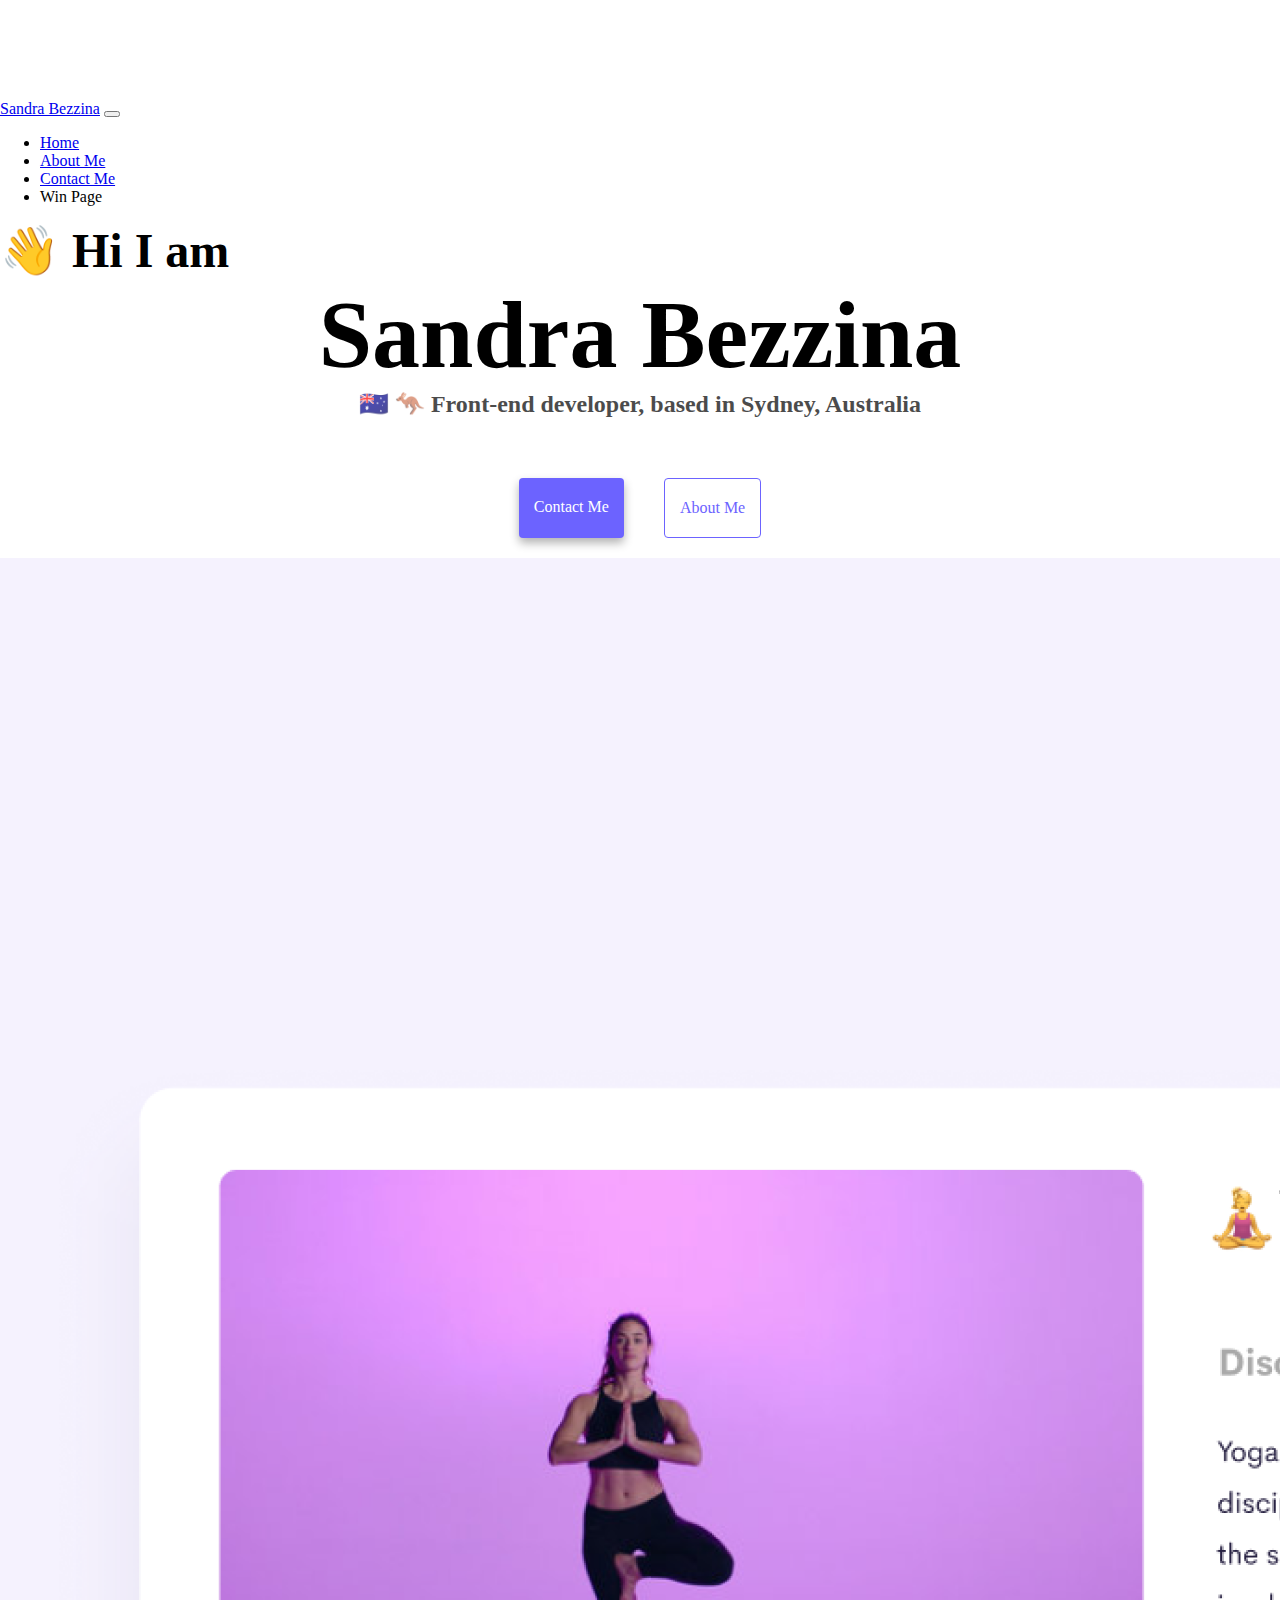
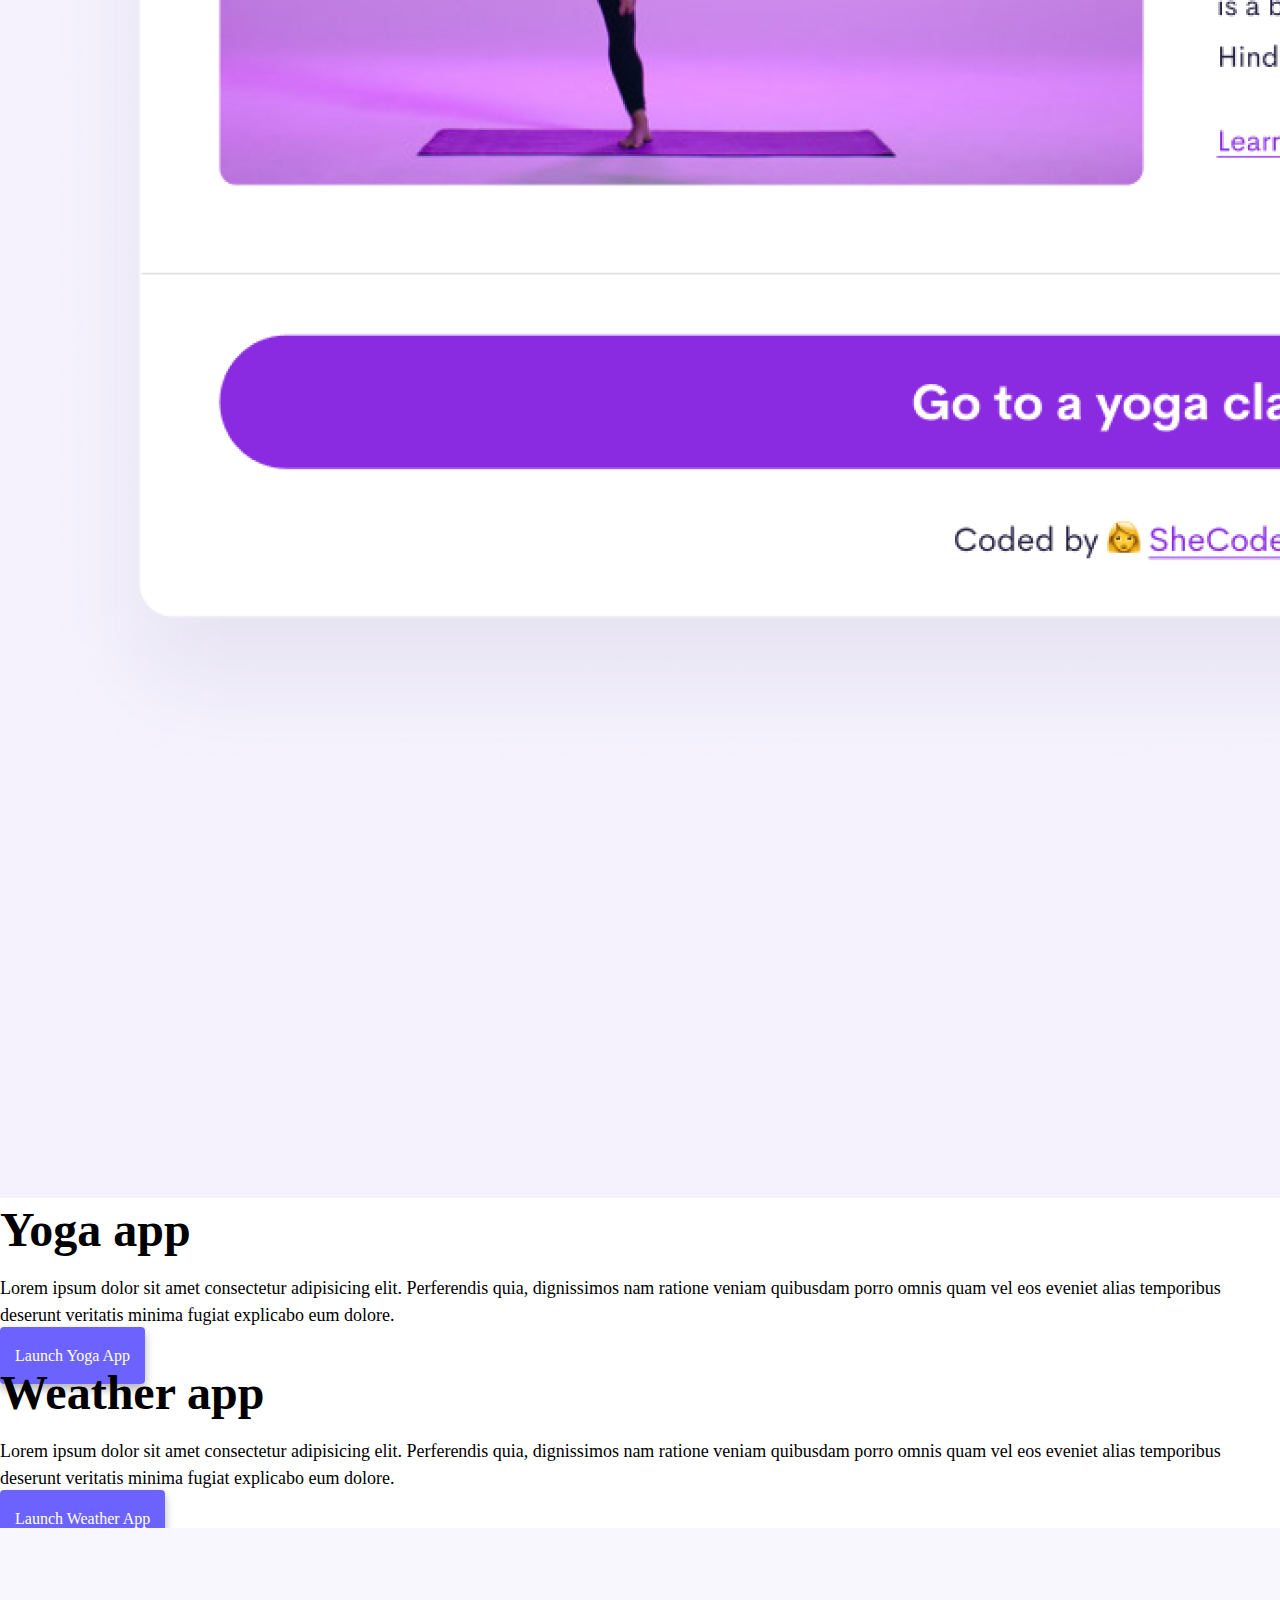
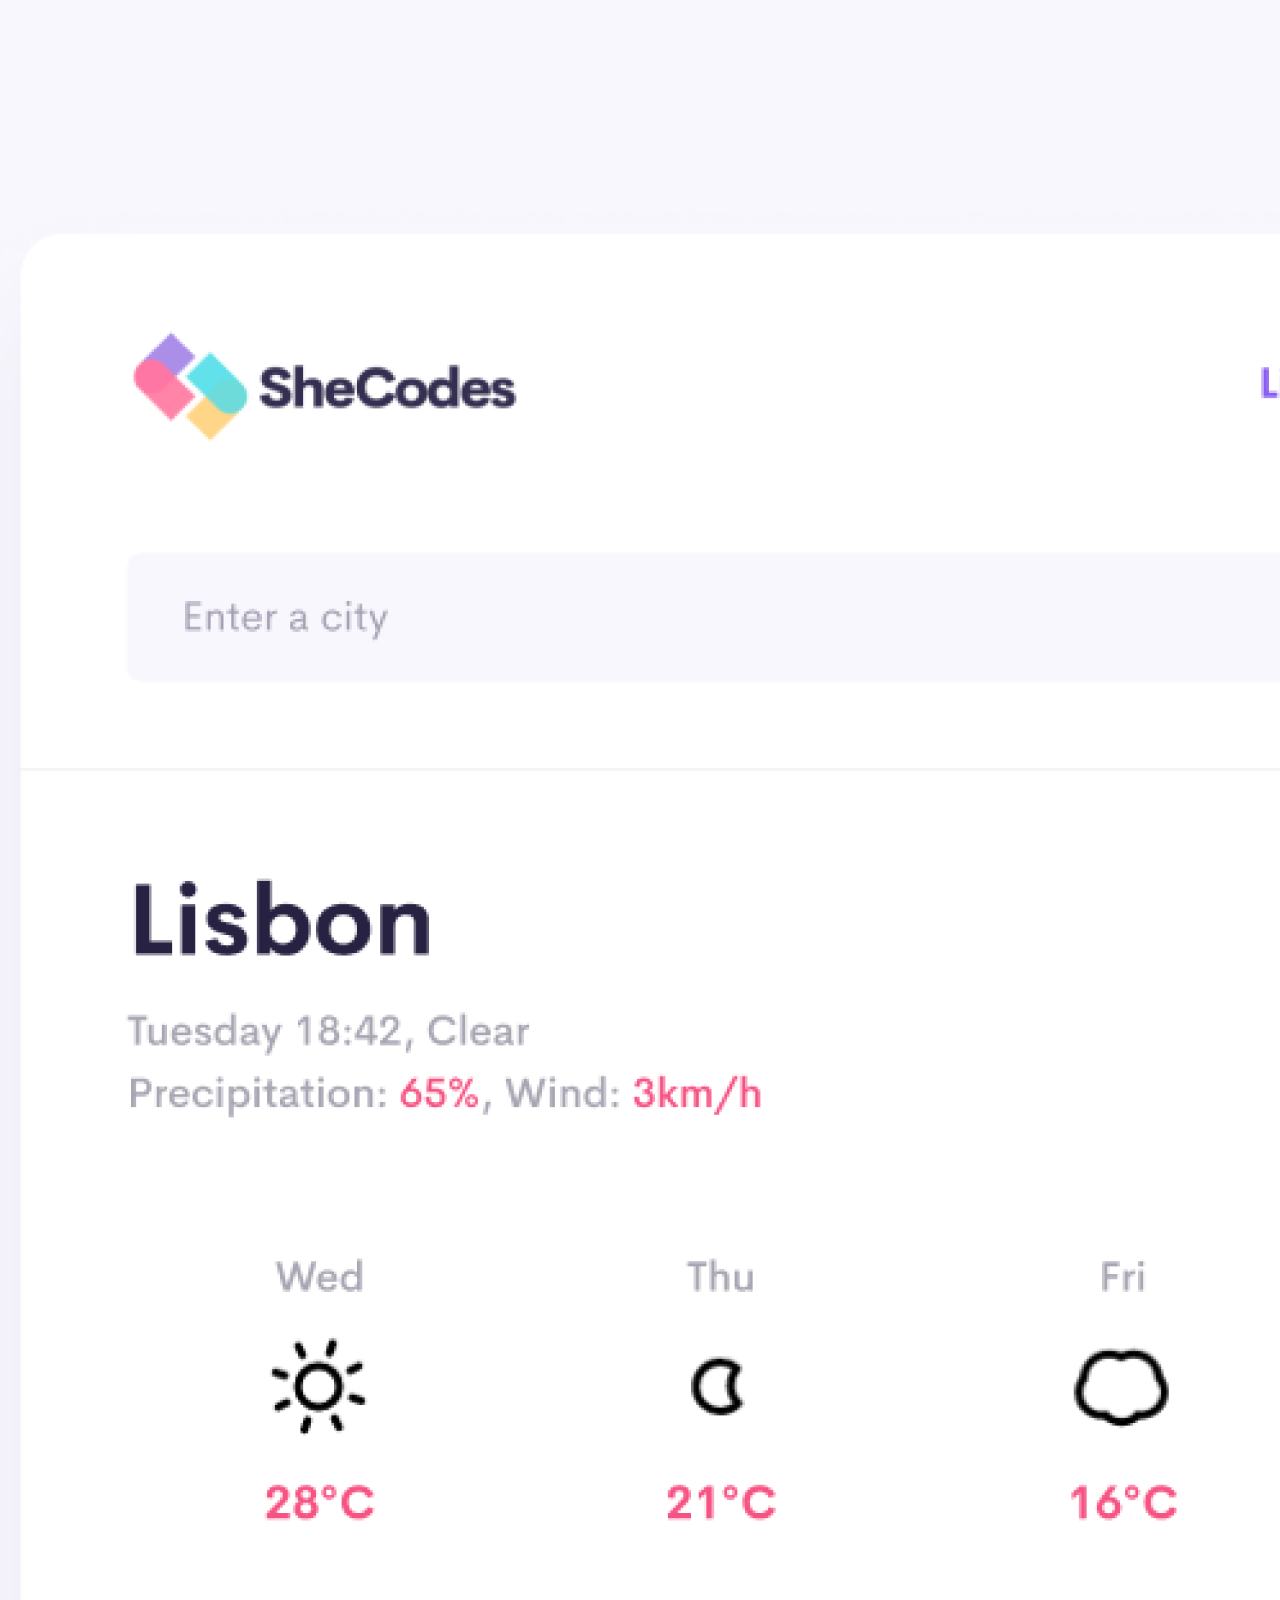
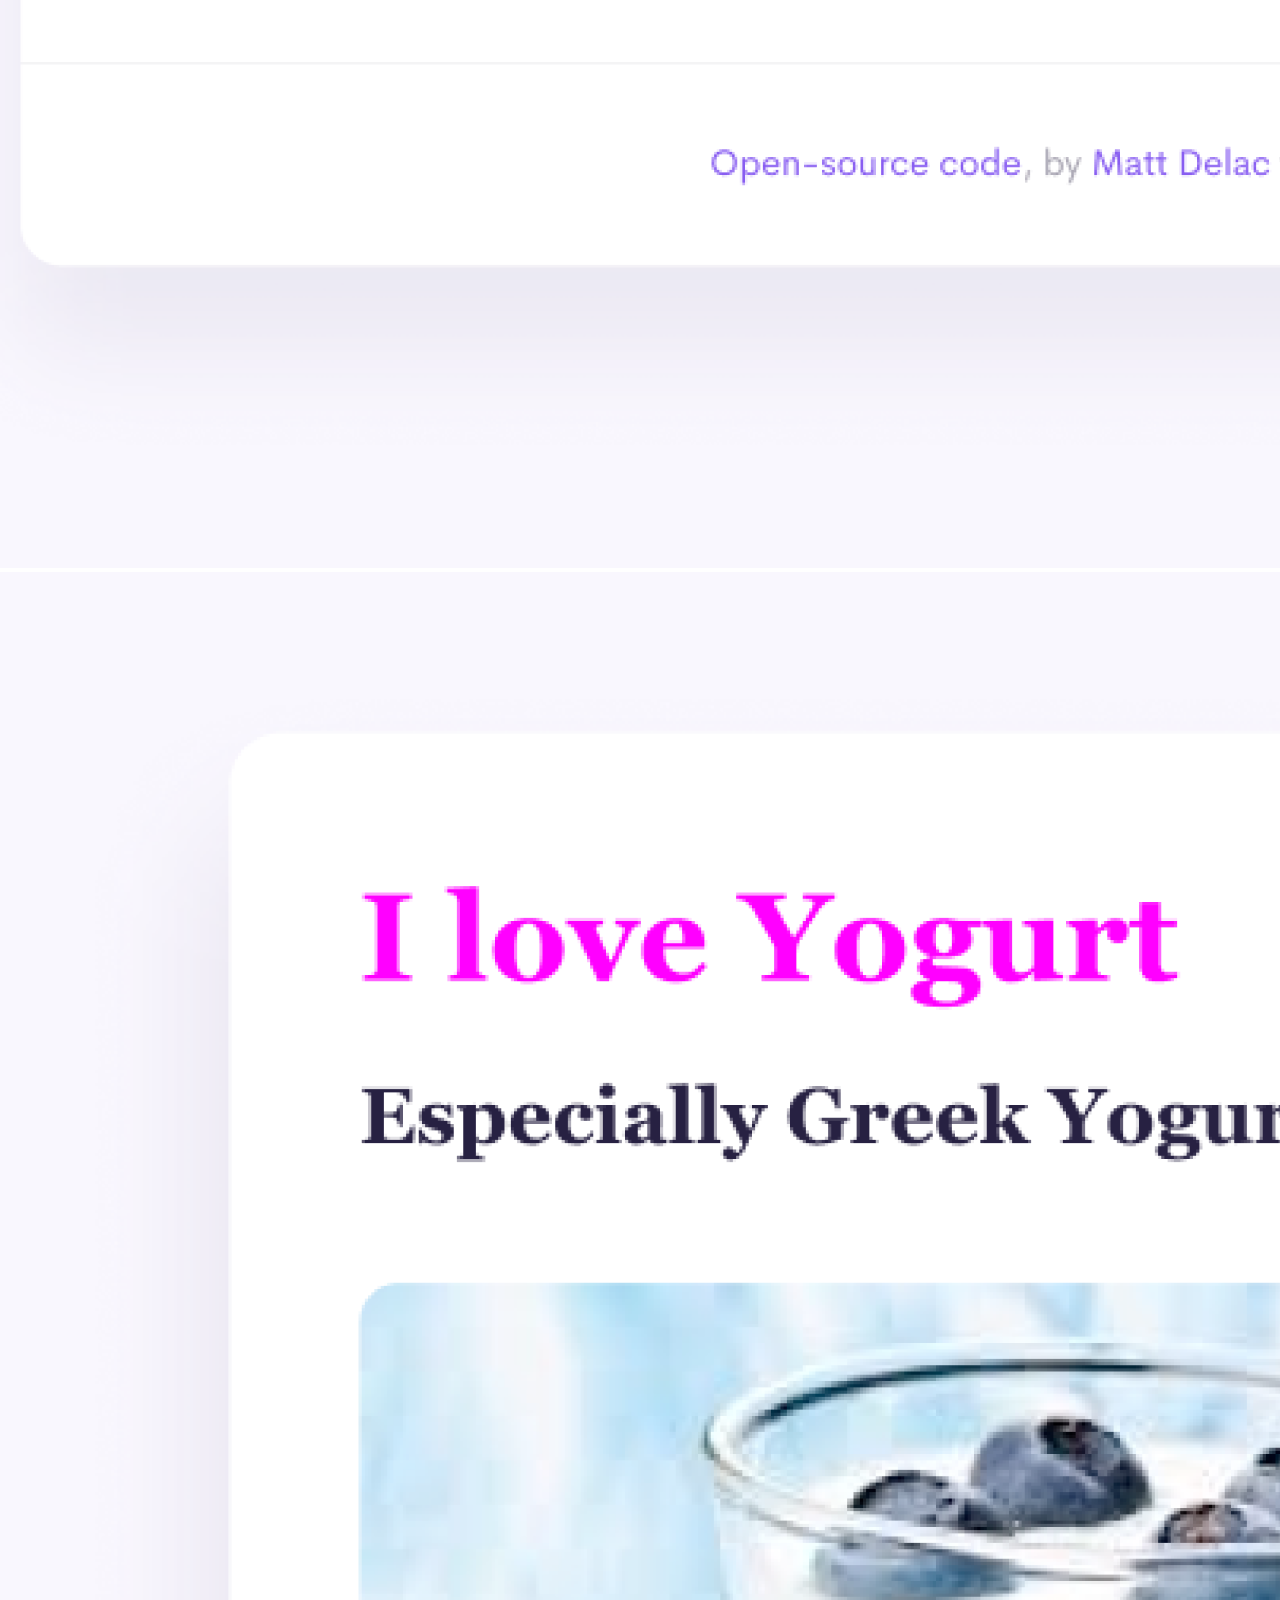
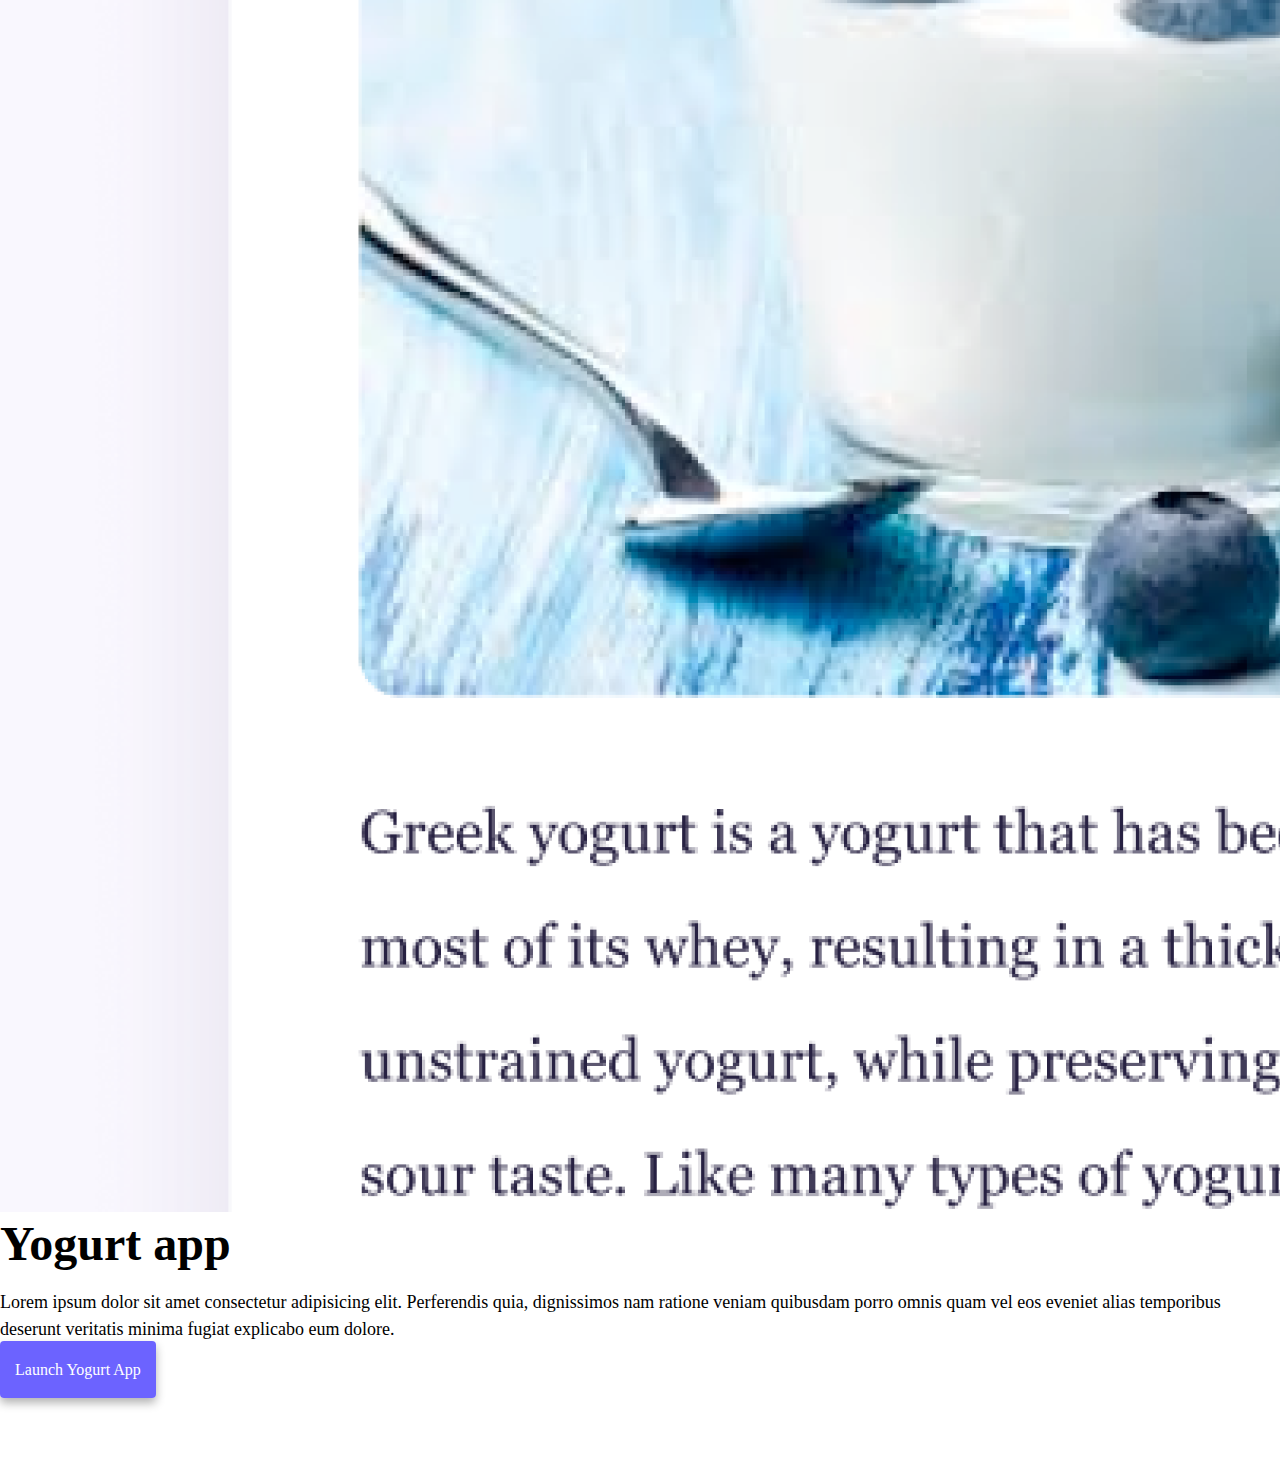
<file: index.html>
<!DOCTYPE html>
<html lang="en">
  <head>
    <meta charset="UTF-8" />
    <meta
      name="description"
      content="Week 3 Advanced Tools Homework Responsive with SheCodes, About Me created by sanjra_sandra"
    />
    <meta http-equiv="X-UA-Compatible" content="IE=edge" />
    <meta name="viewport" content="width=device-width, initial-scale=1.0" />
    <title>Sandra Bezzina Responsive Tools with SheCodes | sanjra_sandra</title>
    <link
      href="https://cdn.jsdelivr.net/npm/bootstrap@5.0.0-beta2/dist/css/bootstrap.min.css"
      rel="stylesheet"
      integrity="sha384-BmbxuPwQa2lc/FVzBcNJ7UAyJxM6wuqIj61tLrc4wSX0szH/Ev+nYRRuWlolflfl"
      crossorigin="anonymous"
    />
    <script
      src="https://cdn.jsdelivr.net/npm/bootstrap@5.0.0-beta2/dist/js/bootstrap.bundle.min.js"
      integrity="sha384-b5kHyXgcpbZJO/tY9Ul7kGkf1S0CWuKcCD38l8YkeH8z8QjE0GmW1gYU5S9FOnJ0"
      crossorigin="anonymous"
    ></script>
    <link href="src/style.css" rel="stylesheet" />
  </head>
  <body>
    <nav class="navbar navbar-expand-lg navbar-light bg-light fixed-top">
      <div class="container">
        <a class="navbar-brand" href="/" title="Homepage">Sandra Bezzina</a>
        <button
          class="navbar-toggler"
          type="button"
          data-bs-toggle="collapse"
          data-bs-target="#navbarNav"
          aria-controls="navbarNav"
          aria-expanded="false"
          aria-label="Toggle navigation"
        >
          <span class="navbar-toggler-icon"></span>
        </button>
        <div class="collapse navbar-collapse" id="navbarNav">
          <ul class="navbar-nav">
            <li class="nav-item">
              <a
                class="nav-link active"
                aria-current="page"
                href="/"
                title="Homepage"
                >Home</a
              >
            </li>
            <li class="nav-item">
              <a
                class="nav-link"
                href="/about.html"
                title="About Sandra Bezzina"
                >About Me</a
              >
            </li>
            <li class="nav-item">
              <a
                class="nav-link"
                href="/about.html#contact"
                title="Contact Sandra Bezzina"
                >Contact Me</a
              >
            </li>
            <li class="nav-item">
              <a class="nav-link disabled">Win Page</a>
            </li>
          </ul>
        </div>
      </div>
    </nav>

    <h2 class="text-center">👋 Hi I am</h2>
    <h1>Sandra Bezzina</h1>
    <h3 class="text-center">
      🇦🇺 🦘 Front-end developer, based in Sydney, Australia
    </h3>
    <div class="navigation-links mb-5">
      <a
        href="/about.html#contact"
        class="primary-link"
        title="Contact Page Sandra Bezzina"
        >Contact me</a
      >
      <a
        href="/about.html"
        class="secondary-link"
        title="About Page Sandra Bezzina"
        >About me</a
      >
    </div>

    <div class="container">
      <div class="row">
        <div class="col-md-6">
          <img
            src="/images/yoga.png"
            class="small-photo img-fluid rounded"
            alt="yoga app preview"
          />
        </div>
        <div class="col-md-6">
          <h2 class="mb-3">Yoga app</h2>
          <p>
            Lorem ipsum dolor sit amet consectetur adipisicing elit. Perferendis
            quia, dignissimos nam ratione veniam quibusdam porro omnis quam vel
            eos eveniet alias temporibus deserunt veritatis minima fugiat
            explicabo eum dolore.
          </p>
          <div class="mt-5">
            <a href="#" class="primary-link project-link" title="Yoga App"
              >Launch Yoga App</a
            >
          </div>
        </div>
      </div>
      <div class="row mt-5">
        <div class="col-md-6">
          <h2 class="mb-3">Weather app</h2>
          <p>
            Lorem ipsum dolor sit amet consectetur adipisicing elit. Perferendis
            quia, dignissimos nam ratione veniam quibusdam porro omnis quam vel
            eos eveniet alias temporibus deserunt veritatis minima fugiat
            explicabo eum dolore.
          </p>
          <div class="mb-5 mt-5">
            <a href="#" class="primary-link project-link" title="Weather App"
              >Launch Weather App</a
            >
          </div>
        </div>
        <div class="col-sm-6">
          <img
            src="/images/weather.png"
            class="small-photo img-fluid rounded"
            alt="weather app preview"
          />
        </div>
      </div>
      <div class="row mt-5">
        <div class="col-sm-6">
          <img
            src="/images/yogurt.png"
            class="small-photo img-fluid rounded"
            alt="yogurt app preview"
          />
        </div>
        <div class="col-sm-6">
          <h2 class="mb-3">Yogurt app</h2>
          <p>
            Lorem ipsum dolor sit amet consectetur adipisicing elit. Perferendis
            quia, dignissimos nam ratione veniam quibusdam porro omnis quam vel
            eos eveniet alias temporibus deserunt veritatis minima fugiat
            explicabo eum dolore.
          </p>
          <div class="mt-5">
            <a href="#" class="primary-link project-link" title="Yogurt App"
              >Launch Yogurt App</a
            >
          </div>
        </div>
      </div>
    </div>
  </body>
</html>
</file>
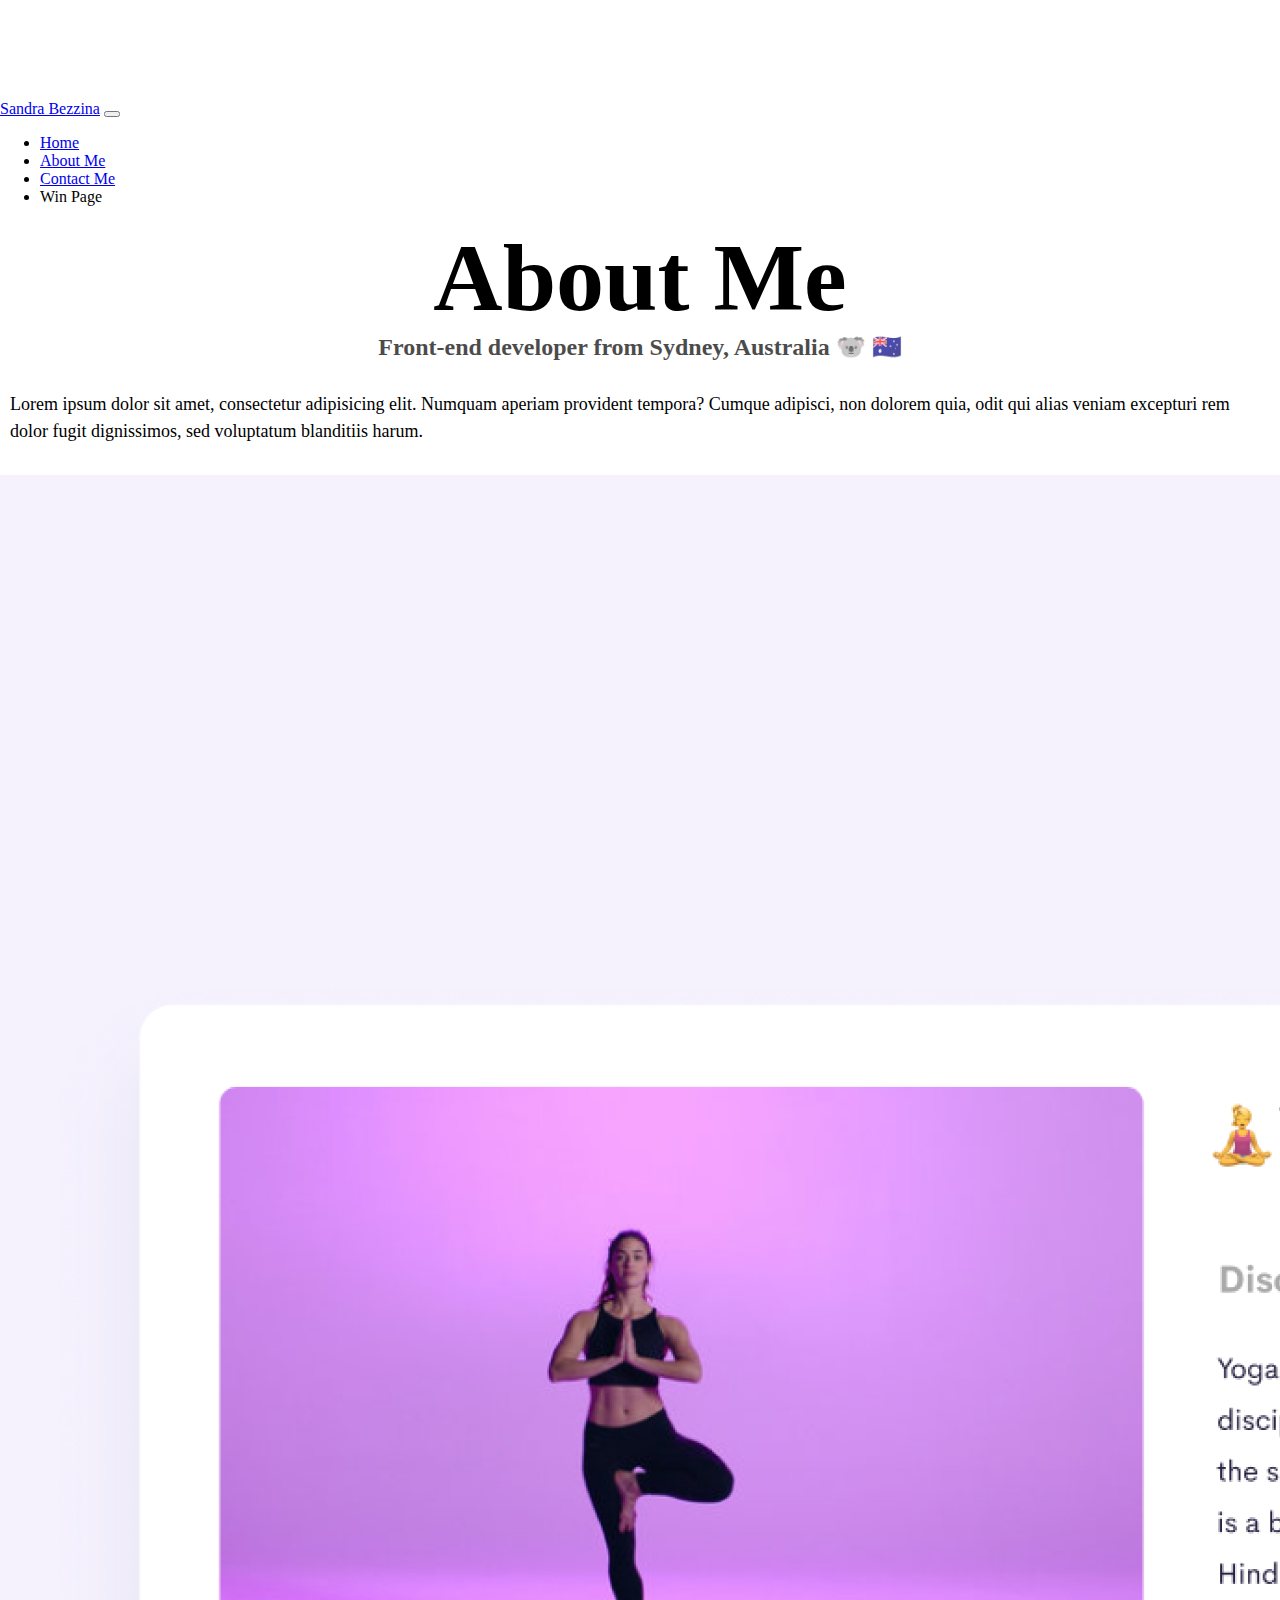
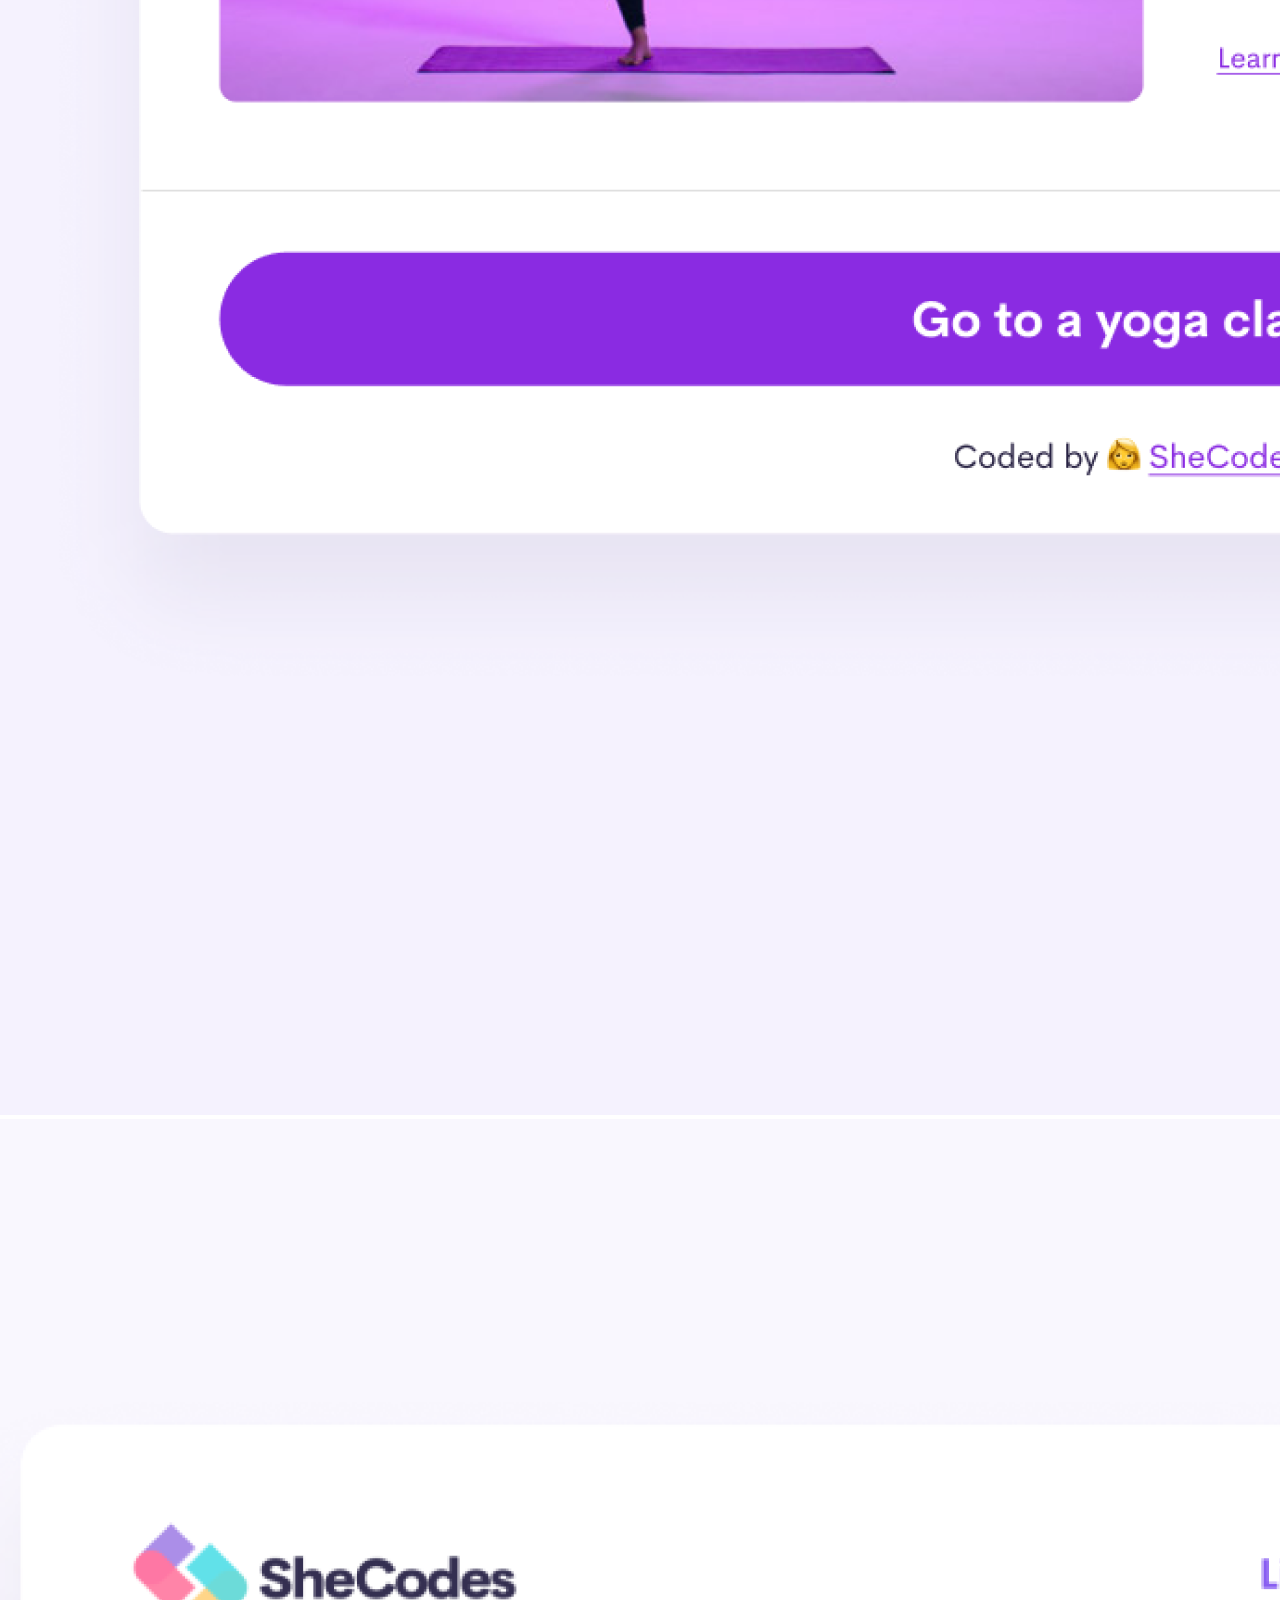
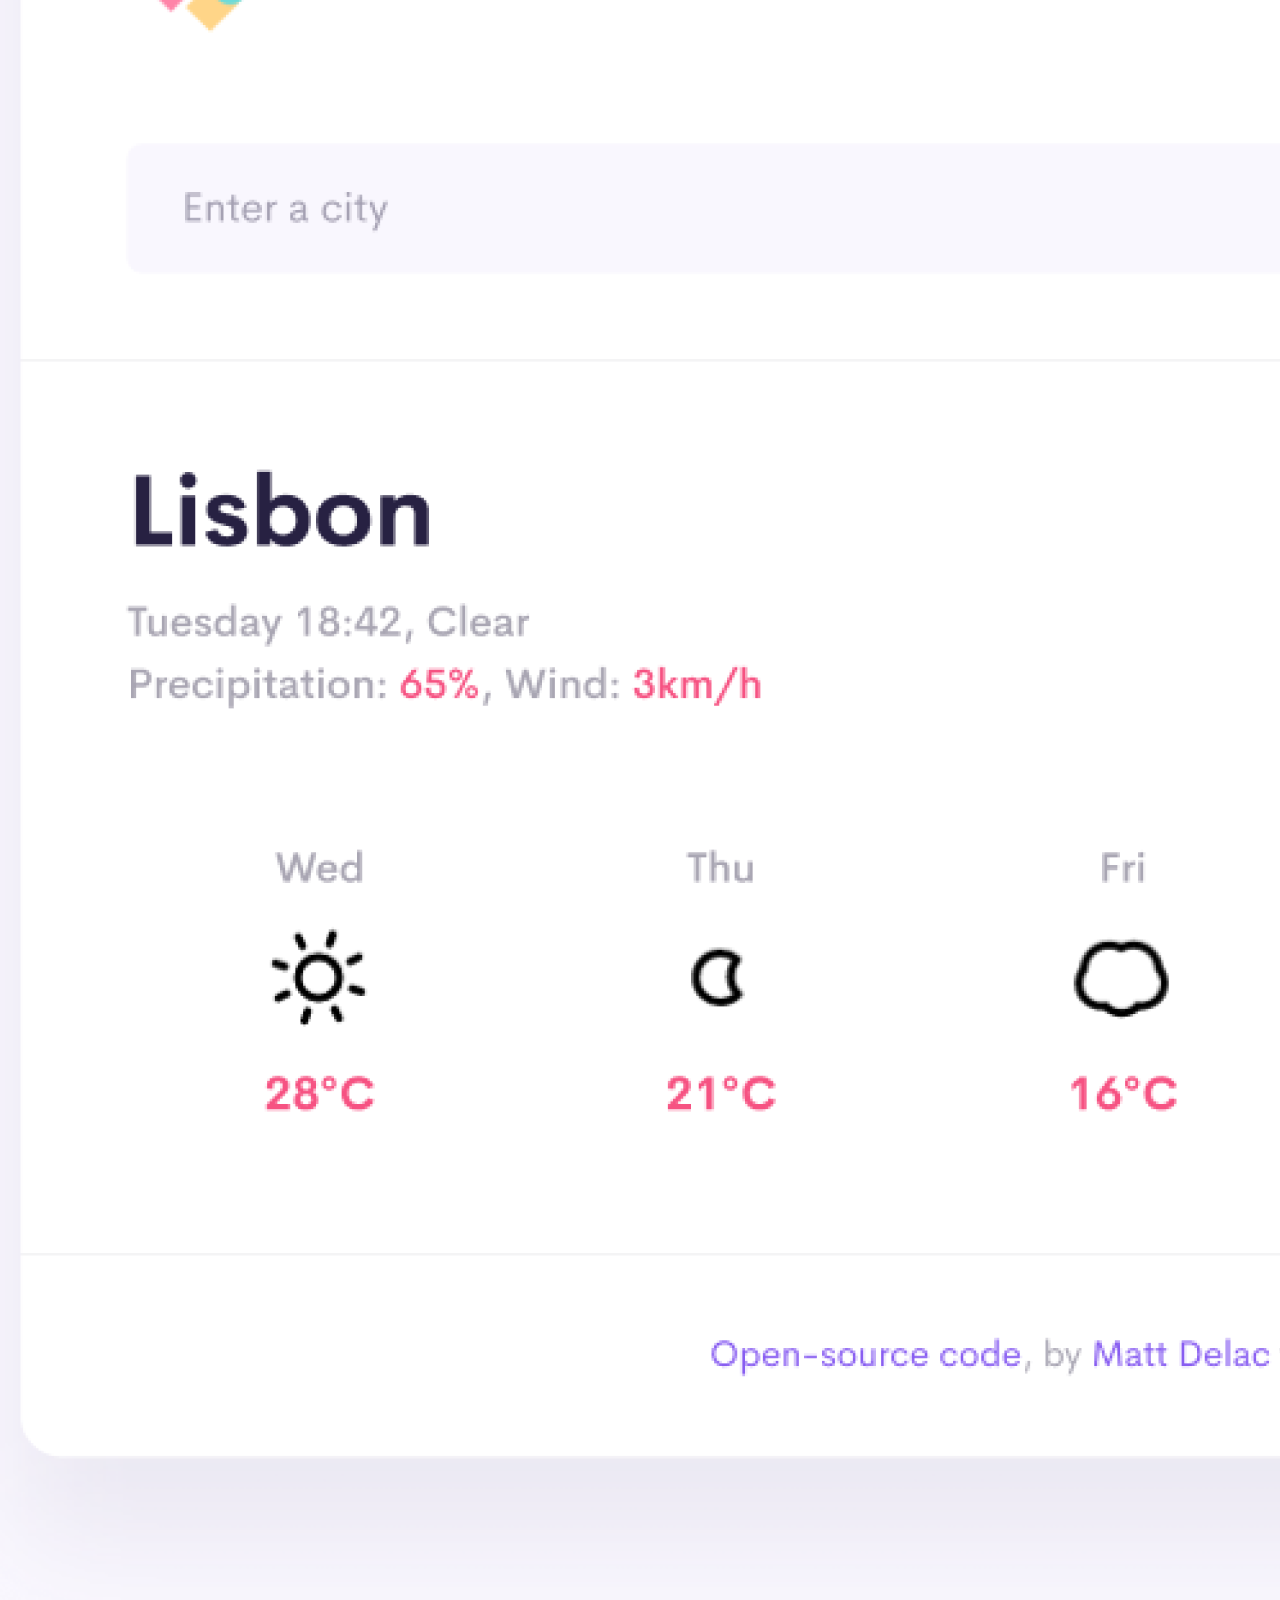
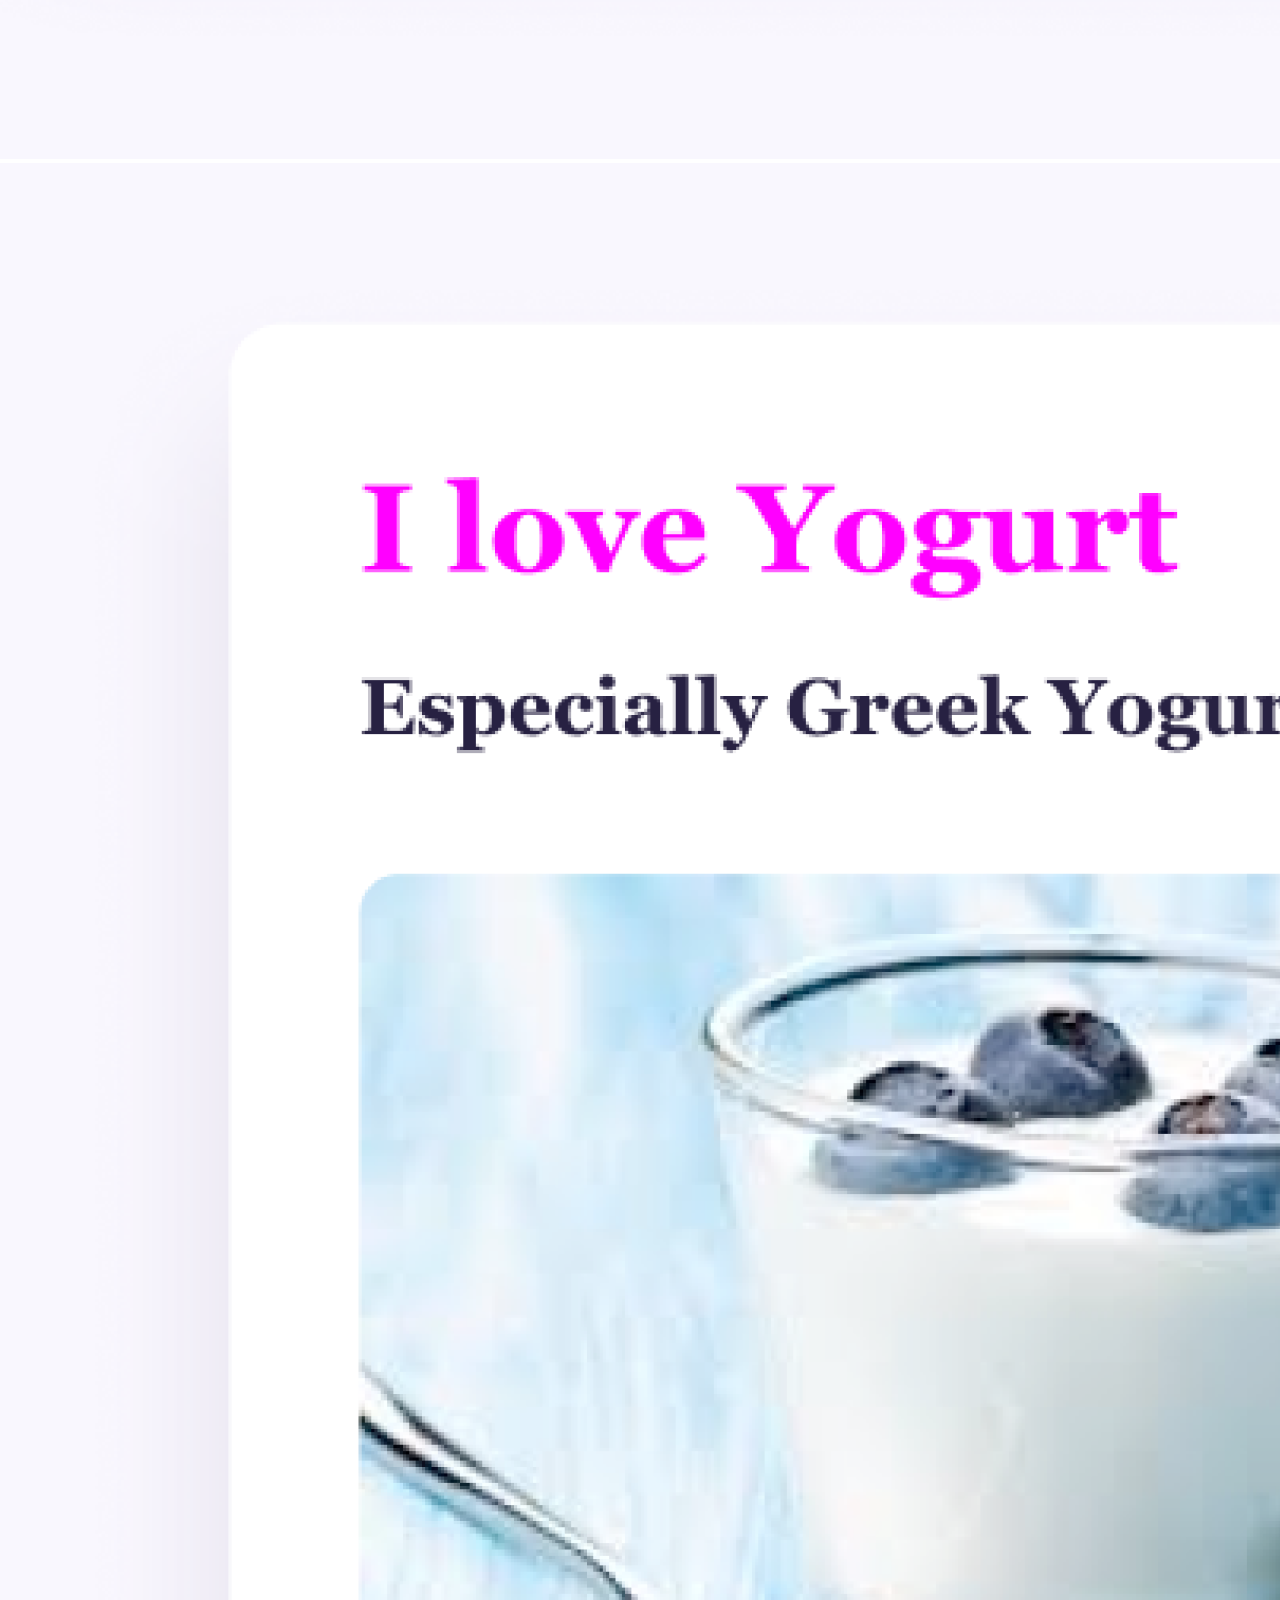
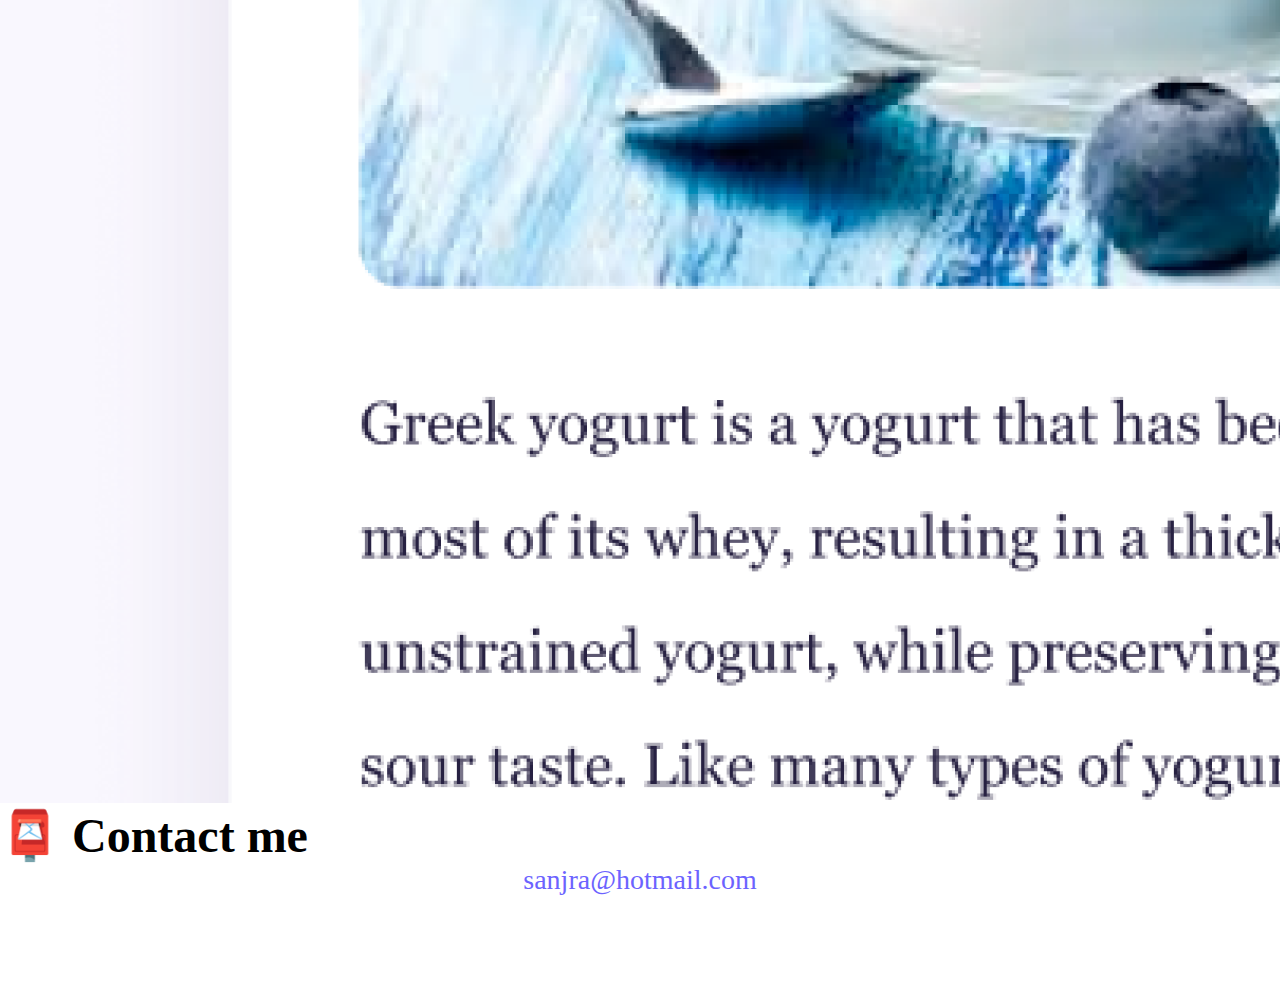
<file: about.html>
<!DOCTYPE html>
<html lang="en">
  <head>
    <meta charset="UTF-8" />
    <meta
      name="description"
      content="About page, Week 3 Advanced Tools Homework Responsive with SheCodes, About Me created by sanjra_sandra"
    />
    <meta http-equiv="X-UA-Compatible" content="IE=edge" />
    <meta name="viewport" content="width=device-width, initial-scale=1.0" />
    <title>
      'About Me' Sandra Bezzina thanks to Responsive Tools with SheCodes |
      sanjra_sandra
    </title>
    <link
      href="https://cdn.jsdelivr.net/npm/bootstrap@5.0.0-beta2/dist/css/bootstrap.min.css"
      rel="stylesheet"
      integrity="sha384-BmbxuPwQa2lc/FVzBcNJ7UAyJxM6wuqIj61tLrc4wSX0szH/Ev+nYRRuWlolflfl"
      crossorigin="anonymous"
    />
    <script
      src="https://cdn.jsdelivr.net/npm/bootstrap@5.0.0-beta2/dist/js/bootstrap.bundle.min.js"
      integrity="sha384-b5kHyXgcpbZJO/tY9Ul7kGkf1S0CWuKcCD38l8YkeH8z8QjE0GmW1gYU5S9FOnJ0"
      crossorigin="anonymous"
    ></script>
    <link href="src/style.css" rel="stylesheet" />
  </head>
  <body>
    <nav class="navbar navbar-expand-lg navbar-light bg-light fixed-top">
      <div class="container">
        <a class="navbar-brand" href="/">Sandra Bezzina</a>
        <button
          class="navbar-toggler"
          type="button"
          data-bs-toggle="collapse"
          data-bs-target="#navbarNav"
          aria-controls="navbarNav"
          aria-expanded="false"
          aria-label="Toggle navigation"
        >
          <span class="navbar-toggler-icon"></span>
        </button>
        <div class="collapse navbar-collapse" id="navbarNav">
          <ul class="navbar-nav">
            <li class="nav-item">
              <a class="nav-link" aria-current="page" href="/">Home</a>
            </li>
            <li class="nav-item">
              <a class="nav-link active" href="/about.html">About Me</a>
            </li>
            <li class="nav-item">
              <a class="nav-link" href="/about.html#contact">Contact Me</a>
            </li>
            <li class="nav-item">
              <a class="nav-link disabled">Win Page</a>
            </li>
          </ul>
        </div>
      </div>
    </nav>
    <h1>About Me</h1>
    <h3>Front-end developer from Sydney, Australia 🐨 🇦🇺</h3>
    <div class="about-paragraphs text-center">
      <p>
        Lorem ipsum dolor sit amet, consectetur adipisicing elit. Numquam
        aperiam provident tempora? Cumque adipisci, non dolorem quia, odit qui
        alias veniam excepturi rem dolor fugit dignissimos, sed voluptatum
        blanditiis harum.
      </p>
    </div>
    <div class="container">
      <div class="row">
        <div class="col-sm-4">
          <img
            src="/images/yoga.png"
            alt="yoga app preview"
            class="img-fluid p-2 mb-4 shadow rounded"
          />
        </div>
        <div class="col-sm-4">
          <img
            src="/images/weather.png"
            alt="weather app preview"
            class="img-fluid mb-4 p-2 shadow rounded"
          />
        </div>
        <div class="col-sm-4">
          <img
            src="/images/yogurt.png"
            alt="yogurt app preview"
            class="img-fluid p-2 mb-4 shadow rounded"
          />
        </div>
      </div>
    </div>
    <div id="contact" class="mt-5">
      <h2 class="text-center">📮 Contact me</h2>
      <a
        href="mailto:sanjra@hotmail.com"
        class="email-link"
        title="sanjraSandra contact email"
        target="_blank"
        >sanjra@hotmail.com</a
      >
    </div>
  </body>
</html>
</file>
<file: src/style.css>
:root {
  --primary-color: #6c63ff;
  --secondary-color: #f5f2fe;
  --box-shadow: 0 5px 10px rgba(0, 0, 0, 0.3);
}

body {
  margin: 100px 0;
}

h1,
h2,
h3 {
  margin: 0;
}

h1 {
  font-size: 96px;
  text-align: center;
}

h2 {
  font-size: 48px;
}

h3 {
  font-size: 24px;
  opacity: 0.7;
  text-align: center;
}

p {
  font-size: 18px;
  line-height: 1.5;
}

div {
  display: block;
}

.navigation-links {
  display: flex;
  margin-top: 40px;
  justify-content: center;
}

.navigation-links a {
  margin: 20px;
}

.primary-link {
  border-radius: 4px;
  padding: 20px 15px;
  text-decoration: none;
  text-transform: capitalize;
  background: var(--primary-color);
  box-shadow: var(--box-shadow);
  color: white;
}

.secondary-link {
  border-radius: 4px;
  padding: 20px 15px;
  text-decoration: none;
  text-transform: capitalize;
  color: var(--primary-color);
  border: 1px solid var(--primary-color);
}

.about-link {
  color: var(--primary-color);
  border: 1px solid var(--primary-color);
}

.homepage-link {
  color: var(--primary-color);
  text-align: center;
  display: block;
}

.about-paragraphs {
  margin: 30px 0;
}

.about-paragraphs p {
  margin: 10px;
}

.email-link {
  display: flex;
  justify-content: center;
  color: var(--primary-color);
  font-size: 28px;
  text-decoration: none;
}

.email-link:hover {
  text-decoration: underline;
}

@media (max-width: 576px) {
  h1 {
    font-size: 48px;
    line-height: 1.5;
  }

  h2 {
    font-size: 32px;
    text-align: center;
  }

  p {
    text-align: center;
  }

  .project-link {
    display: block;
    text-align: center;
    margin-top: 0 20px;
  }

  .small-photo {
    display: none;
  }
}
</file>
